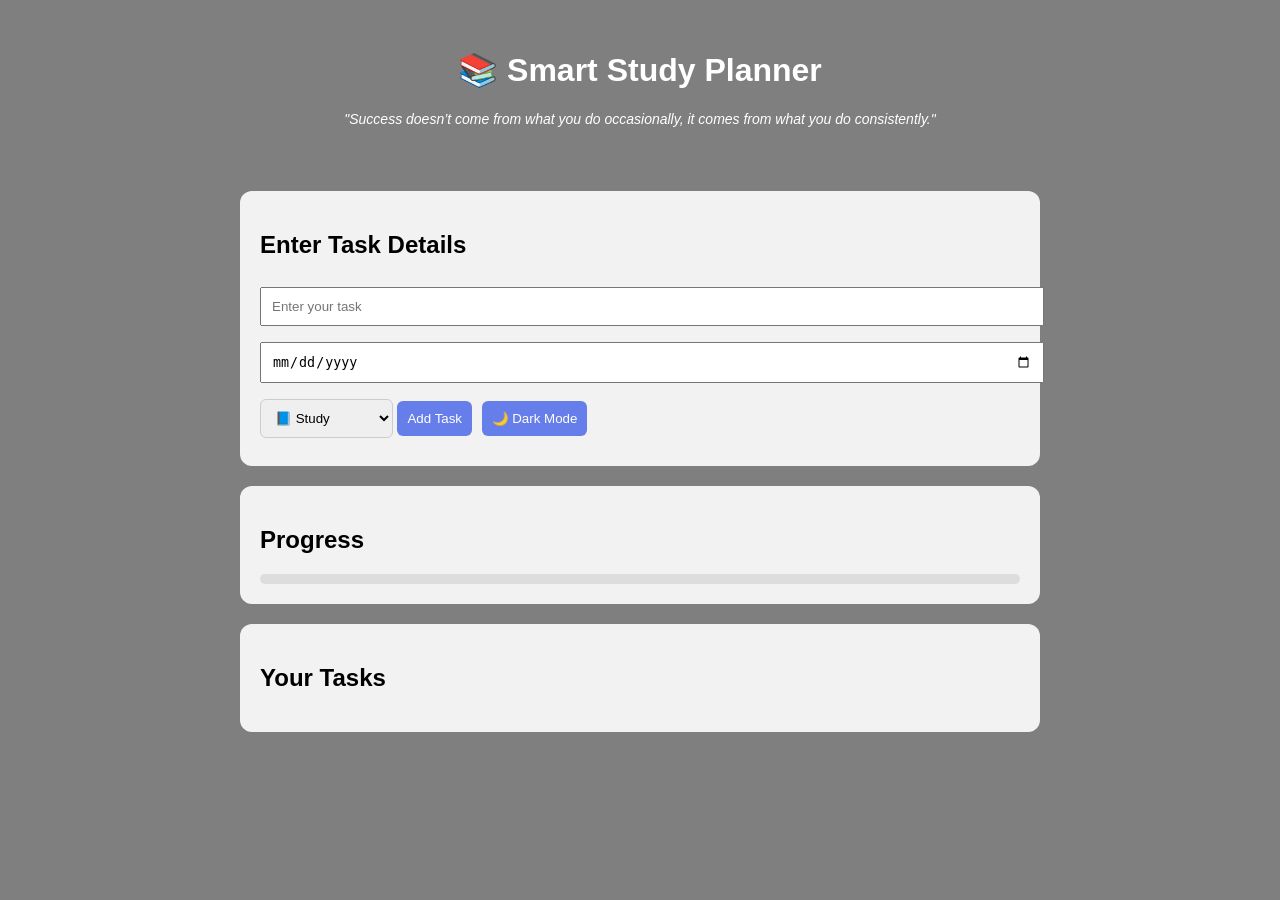
<file: index.html>
<!DOCTYPE html>
<html>
<head>
  <title>Smart Study Planner</title>
  <link rel="stylesheet" href="style.css">
</head>
<body>

<header>
  <h1>📚 Smart Study Planner</h1>
  <p class="quote">"Success doesn’t come from what you do occasionally, it comes from what you do consistently."</p>
</header>

<div class="container">

  <section class="form-section">
    <h2>Enter Task Details</h2>

    <!-- ✅ FIXED IDs -->
    <input type="text" id="taskInput" placeholder="Enter your task">
    
    <input type="date" id="deadlineInput">

    <select id="categoryInput">
      <option value="Study">📘 Study</option>
      <option value="Assignment">📝 Assignment</option>
      <option value="Exam">📊 Exam</option>
      <option value="Other">📌 Other</option>
    </select>

    <button onclick="addTask()">Add Task</button>
    <button onclick="toggleDarkMode()">🌙 Dark Mode</button>
  </section>

  <section class="progress-section">
    <h2>Progress</h2>
    <div class="progress-bar">
      <div id="progressFill"></div>
    </div>
  </section>

  <section class="task-section">
    <h2>Your Tasks</h2>
    <ul id="taskList"></ul>
  </section>

</div>

<script src="script.js"></script>
</body>
</html>
</file>
<file: style.css>
body {
  font-family: 'Segoe UI', sans-serif;
  margin: 0;

  background: 
    linear-gradient(rgba(0,0,0,0.5), rgba(0,0,0,0.5)),
    url("https://images.unsplash.com/photo-1519389950473-47ba0277781c") no-repeat center center fixed;

  background-size: cover;
}

/* Header */
header {
  text-align: center;
  color: white;
  padding: 30px 20px;
}

.quote {
  font-style: italic;
  font-size: 14px;
  margin-top: 5px;
}

/* Main Container */
.container {
  width: 90%;
  max-width: 800px;
  margin: auto;
}

/* Sections */
section {
  background: rgba(255,255,255,0.9);
  margin: 20px 0;
  padding: 20px;
  border-radius: 12px;
}

/* Form */
.form-section input {
  width: 100%;
  padding: 10px;
  margin: 8px 0;
}

button {
  padding: 10px;
  margin: 5px 5px 0 0;
  border: none;
  border-radius: 6px;
  background: #667eea;
  color: white;
  cursor: pointer;
}

button:hover {
  background: #5a67d8;
}

/* Tasks */
ul {
  padding: 0;
}

li {
  list-style: none;
  background: #f4f4f4;
  margin: 10px 0;
  padding: 12px;
  border-radius: 8px;

  display: flex;
  justify-content: space-between;
  align-items: center;
}

/* Progress */
.progress-bar {
  width: 100%;
  height: 10px;
  background: #ddd;
  border-radius: 5px;
}

#progressFill {
  height: 10px;
  width: 0%;
  background: green;
}

/* Dark Mode */
.dark {
  background: #121212;
  color: white;
}

.dark section {
  background: rgba(0,0,0,0.8);
}

.dark li {
  background: #333;
}
/* Animation */
section {
  animation: fadeIn 0.8s ease-in-out;
}

@keyframes fadeIn {
  from {
    opacity: 0;
    transform: translateY(20px);
  }
  to {
    opacity: 1;
    transform: translateY(0);
  }
}

/* Category dropdown */
select {
  padding: 10px;
  margin: 8px 0;
  border-radius: 6px;
  border: 1px solid #ccc;
}

/* Task styling */
.task-info strong {
  font-size: 16px;
}

.task-info small {
  display: block;
  font-size: 12px;
  color: gray;
}

/* Category colors */
.study { color: blue; }
.assignment { color: orange; }
.exam { color: red; }
.other { color: green; }

/* Mobile Responsive */
@media (max-width: 600px) {
  .container {
    width: 95%;
  }

  section {
    padding: 15px;
  }

  h1 {
    font-size: 22px;
  }

  button {
    width: 100%;
  }
}
</file>
<file: frontend/style.css>
body {
  font-family: 'Segoe UI', sans-serif;
  margin: 0;

  background: 
    linear-gradient(rgba(0,0,0,0.5), rgba(0,0,0,0.5)),
    url("https://images.unsplash.com/photo-1519389950473-47ba0277781c") no-repeat center center fixed;

  background-size: cover;
}

/* Header */
header {
  text-align: center;
  color: white;
  padding: 30px 20px;
}

.quote {
  font-style: italic;
  font-size: 14px;
  margin-top: 5px;
}

/* Main Container */
.container {
  width: 90%;
  max-width: 800px;
  margin: auto;
}

/* Sections */
section {
  background: rgba(255,255,255,0.9);
  margin: 20px 0;
  padding: 20px;
  border-radius: 12px;
}

/* Form */
.form-section input {
  width: 100%;
  padding: 10px;
  margin: 8px 0;
}

button {
  padding: 10px;
  margin: 5px 5px 0 0;
  border: none;
  border-radius: 6px;
  background: #667eea;
  color: white;
  cursor: pointer;
}

button:hover {
  background: #5a67d8;
}

/* Tasks */
ul {
  padding: 0;
}

li {
  list-style: none;
  background: #f4f4f4;
  margin: 10px 0;
  padding: 12px;
  border-radius: 8px;

  display: flex;
  justify-content: space-between;
  align-items: center;
}

/* Progress */
.progress-bar {
  width: 100%;
  height: 10px;
  background: #ddd;
  border-radius: 5px;
}

#progressFill {
  height: 10px;
  width: 0%;
  background: green;
}

/* Dark Mode */
.dark {
  background: #121212;
  color: white;
}

.dark section {
  background: rgba(0,0,0,0.8);
}

.dark li {
  background: #333;
}
/* Animation */
section {
  animation: fadeIn 0.8s ease-in-out;
}

@keyframes fadeIn {
  from {
    opacity: 0;
    transform: translateY(20px);
  }
  to {
    opacity: 1;
    transform: translateY(0);
  }
}

/* Category dropdown */
select {
  padding: 10px;
  margin: 8px 0;
  border-radius: 6px;
  border: 1px solid #ccc;
}

/* Task styling */
.task-info strong {
  font-size: 16px;
}

.task-info small {
  display: block;
  font-size: 12px;
  color: gray;
}

/* Category colors */
.study { color: blue; }
.assignment { color: orange; }
.exam { color: red; }
.other { color: green; }

/* Mobile Responsive */
@media (max-width: 600px) {
  .container {
    width: 95%;
  }

  section {
    padding: 15px;
  }

  h1 {
    font-size: 22px;
  }

  button {
    width: 100%;
  }
}
</file>
